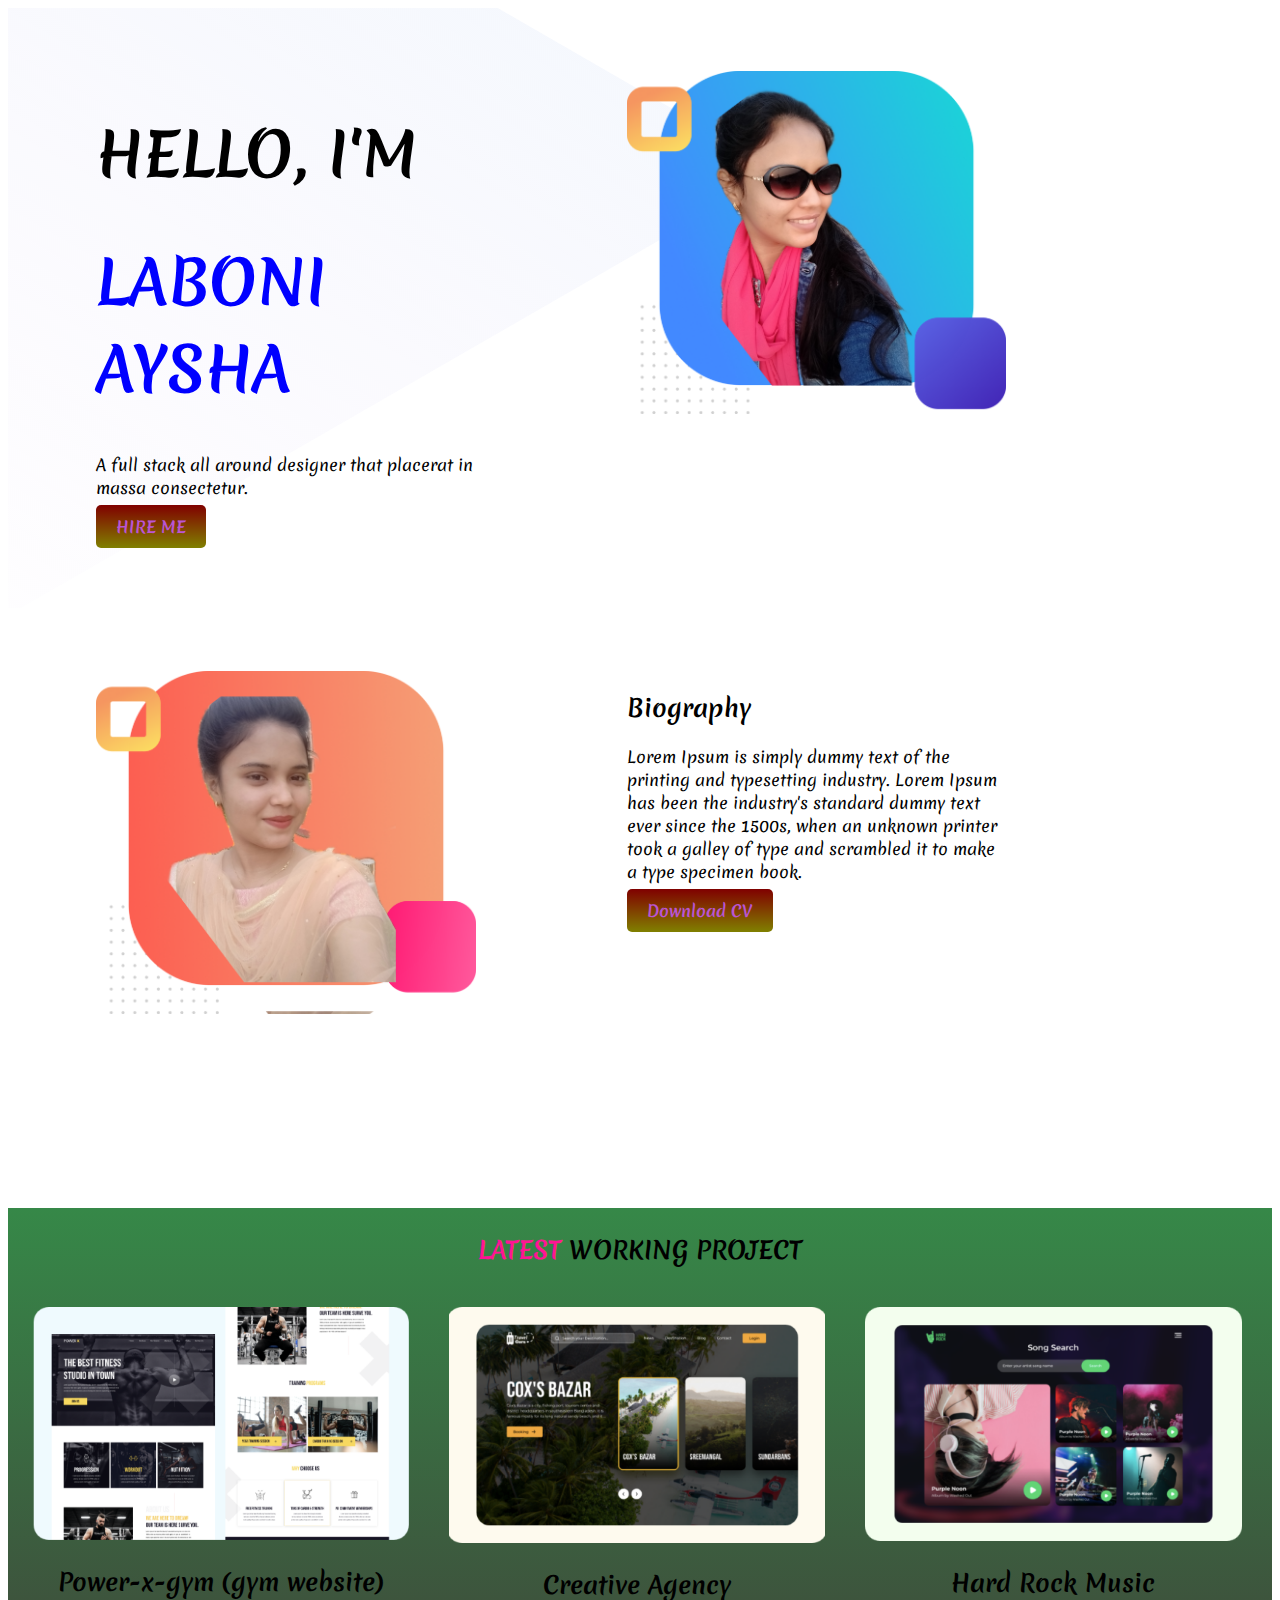
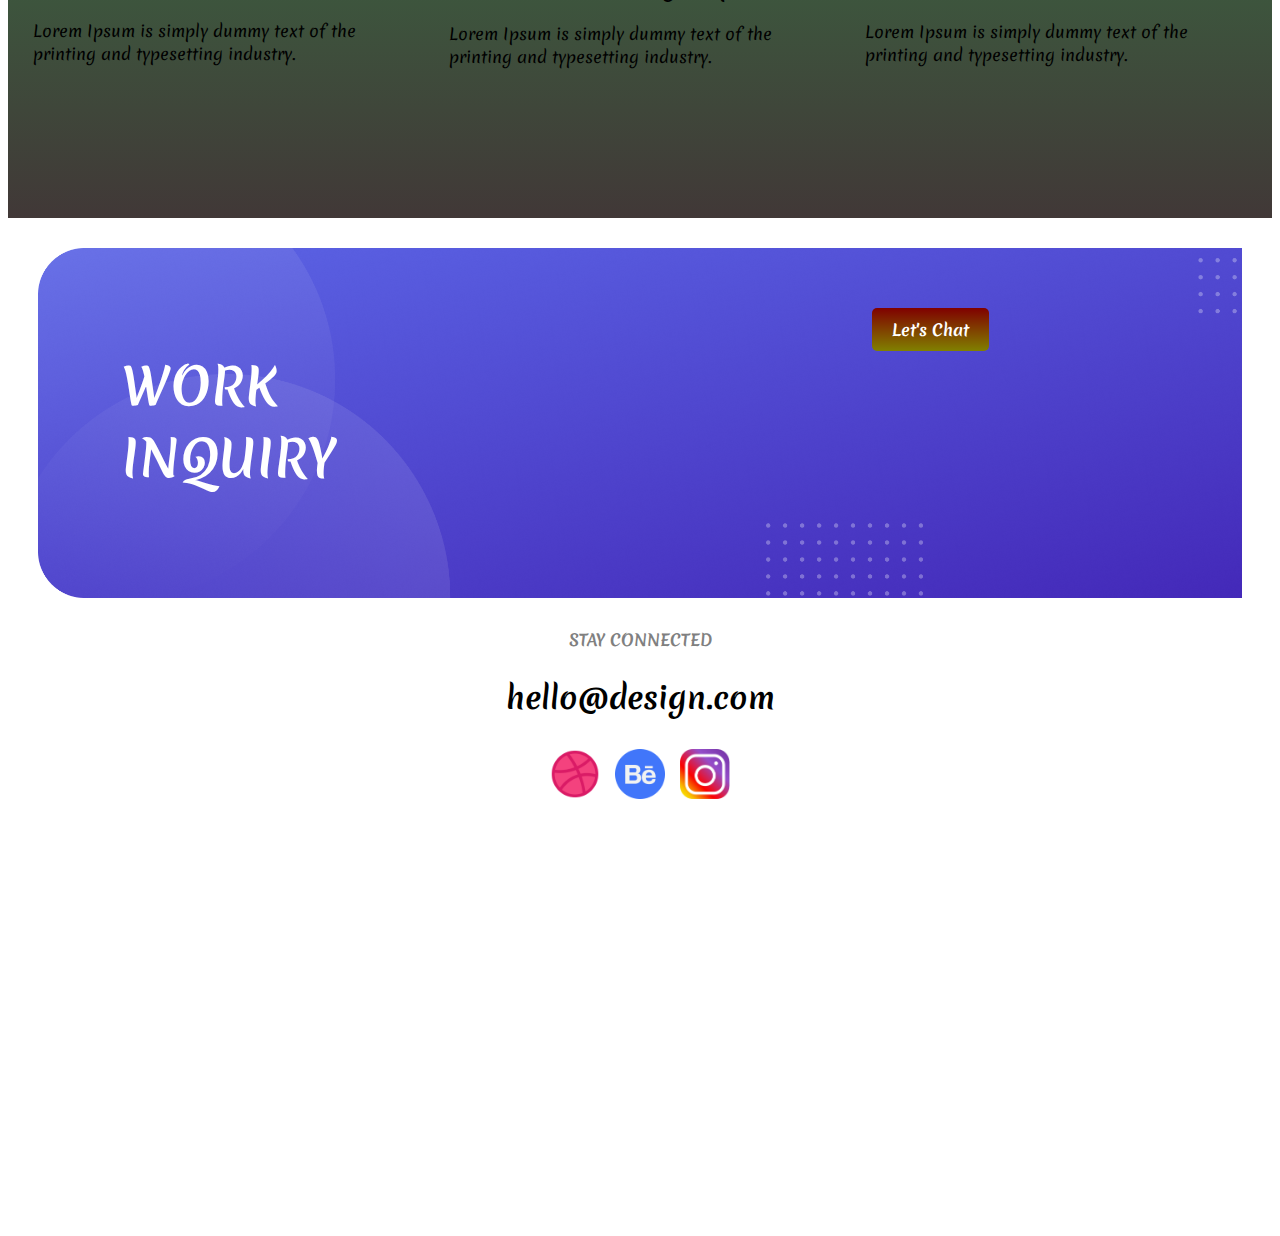
<file: index.html>
<!DOCTYPE html>
<html lang="en">
<head>
    <meta charset="UTF-8">
    <meta http-equiv="X-UA-Compatible" content="IE=edge">
    <meta name="viewport" content="width=device-width, initial-scale=1.0">
    <title>Laboni's Portfolio</title>
    <link rel="preconnect" href="https://fonts.googleapis.com">
<link rel="preconnect" href="https://fonts.gstatic.com" crossorigin>
<link href="https://fonts.googleapis.com/css2?family=Merienda&display=swap" rel="stylesheet">
    <link rel="stylesheet" href="style.css">
</head>
<body>
<section class="header">
    <div class="half-width">
        <h1>HELLO, I'M</h1>
        <h1> <span class="name">LABONI AYSHA</span> </h1>
         <P>A full stack all around designer that placerat in massa consectetur.</P>
         <a class="link-button" target="_blanck" href="https://web.facebook.com/Laboni.ayshalabu">HIRE ME</a>
    </div>
    <div class="half-width">
        <img src="shapes/profile1.png" alt="">
    </div>
</section>
<section>
    <div class="half-width">
        <img src="shapes/profile2.png" alt="">
    </div>
    <div class="half-width">
        <h2>Biography</h2>
        <p>Lorem Ipsum is simply dummy text of the printing and 
            typesetting industry. Lorem Ipsum has been the industry's 
            standard dummy text ever since the 1500s, when an unknown 
            printer took a galley of type and scrambled it to make a type 
            specimen book.</p>
            <a class="link-button" target="_blanck" href="https://web.facebook.com/Laboni.ayshalabu">Download CV</a> 
    </div>
</section>
<section class="project-area">
    <div class="card-item">
        <h2 class="work"> <span class="cool"> LATEST </span>WORKING PROJECT</h2>
        <div class="card">
            <img src="images/image 4.png" alt="">
            <h2  class="work">Power-x-gym (gym website)</h2>
            <p>Lorem Ipsum is simply dummy text of the printing and typesetting industry.</p>
        </div>
        <div class="card">
            <img src="images/image 5.png" alt="">
            <h2  class="work">Creative Agency</h2>
            <p>Lorem Ipsum is simply dummy text of the printing and typesetting industry.</p>
        </div>
        <div class="card">
            <img src="images/image 8.png" alt="">
            <h2 class="work">Hard Rock Music</h2>
            <p>Lorem Ipsum is simply dummy text of the printing and typesetting industry.</p>
        </div>
    </div>
</section>
<section class="inquiry">
    <div class="half-width">
        <h2 class="work-inquiry">WORK INQUIRY</h2>
    </div>
<div class="half-width">
    <a class="link-button chat" target="_blanck" href="https://web.facebook.com/Laboni.ayshalabu">Let's Chat</a>
</div>
</section>
<section>
    <div class="connect">
        <h4 class="stay">STAY CONNECTED</h4>
        <h2 class="hello">hello@design.com</h2>
        <img src="icons/image 6.png" alt="">
        <img src="icons/Group 33059.png" alt="">
        <img src="icons/image 7.png" alt="">
    </div>
</section>

</body>
</html>
</file>
<file: style.css>
body{
    font-family: 'Merienda', cursive;
}
.name{
    color: blue;
}
h1{
    font-size: 60px;
}
.link-button{
    text-decoration: none;
    color: mediumorchid;
    padding: 10px 20px;
    border-radius: 5px;
    font-weight: 700;
    background-image: linear-gradient(180deg,maroon,olive);
}
.half-width{
    width: 30%;
    float: left;
    margin: 5%;
    padding-left: 2%;
}
.half-width img{
    width: 100%;
}
.header{
    background-image: url("images/header-bg.png");
}
.cool{
    color: deeppink;
    text-align: center;
}
.card img{
width: 100%;
}
.card{
    border: red;
    margin: 10px;
    width: 30%;
    padding: 10px;
    border-radius: 10px;
    float: left;
}
section{
    height: 600px;
}
.work{
    text-align: center;
}
.project-area{
    background-image: linear-gradient(rgb(54, 136, 72),rgb(65, 56, 55));
    padding: 5px;
}
.contain{
    color: hsl(182, 82%, 50%);
    margin: 10% ;
    width: 700px;
}

.chat{
    float: right;
    color: white;
    
}
.inquiry{
    background-image: url("shapes/Group_33094_1.png");
    background-repeat: no-repeat;
    height: 350px;
    margin: 30px;
    background-size: cover;
}
.work-inquiry{
    font-size: 50px;
    color: white;
}
.stay{
    color: gray;
}
.hello{
    font-size: 30px;
}
.connect{
    text-align: center;
}
.connect img{
    width:50px;
    padding: 5px;
}
</file>
